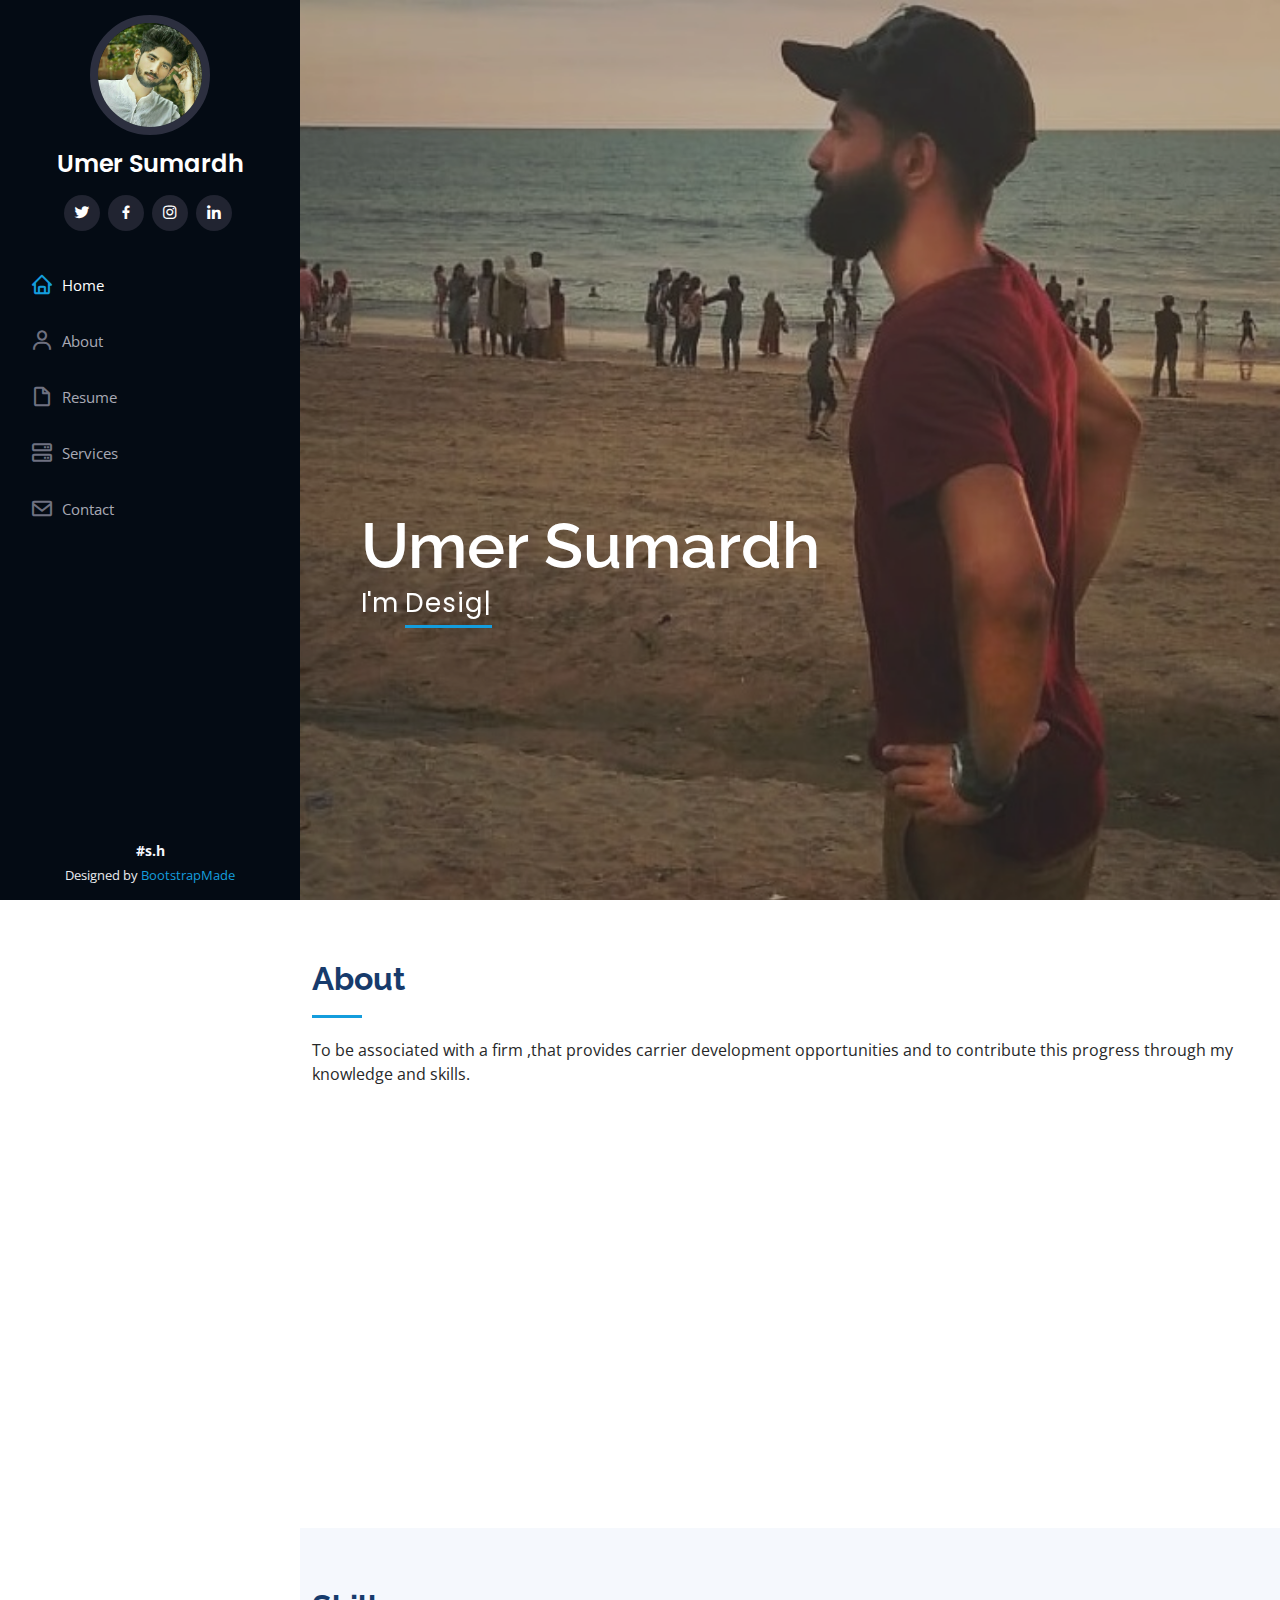
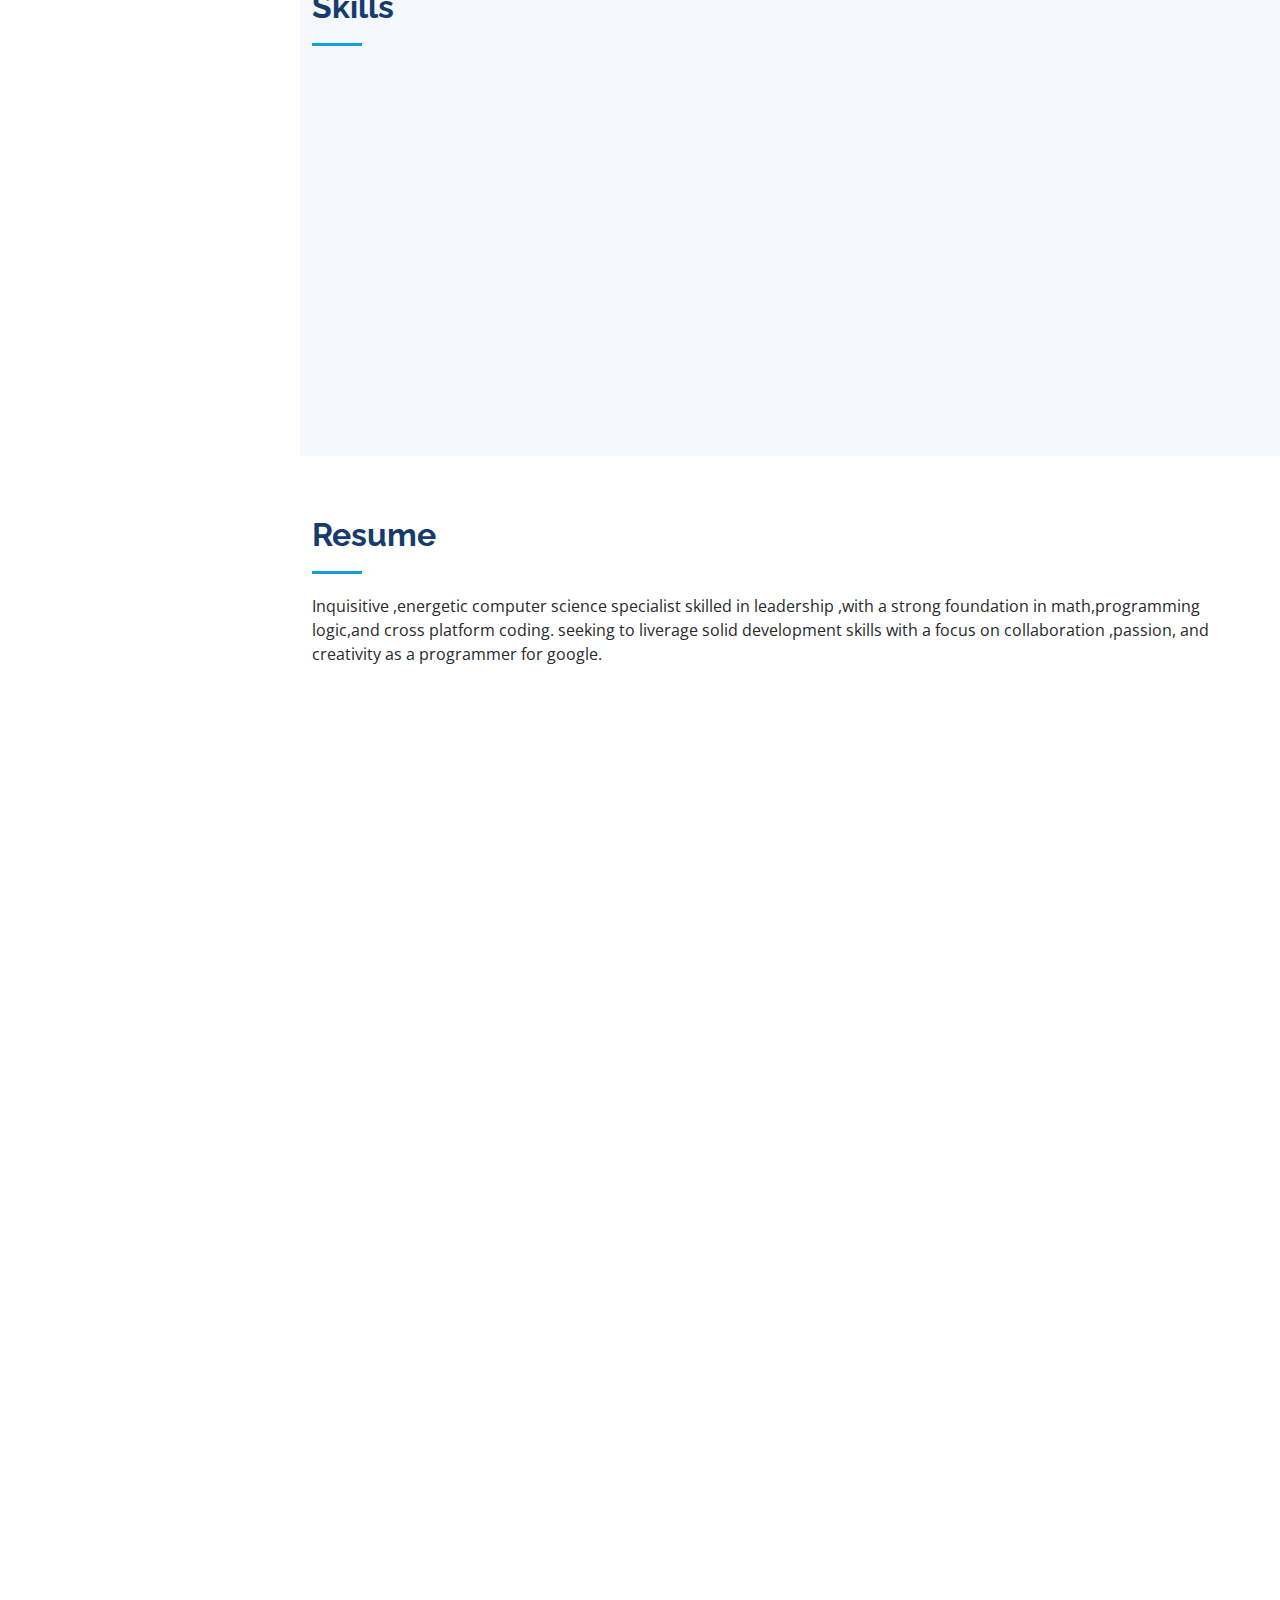
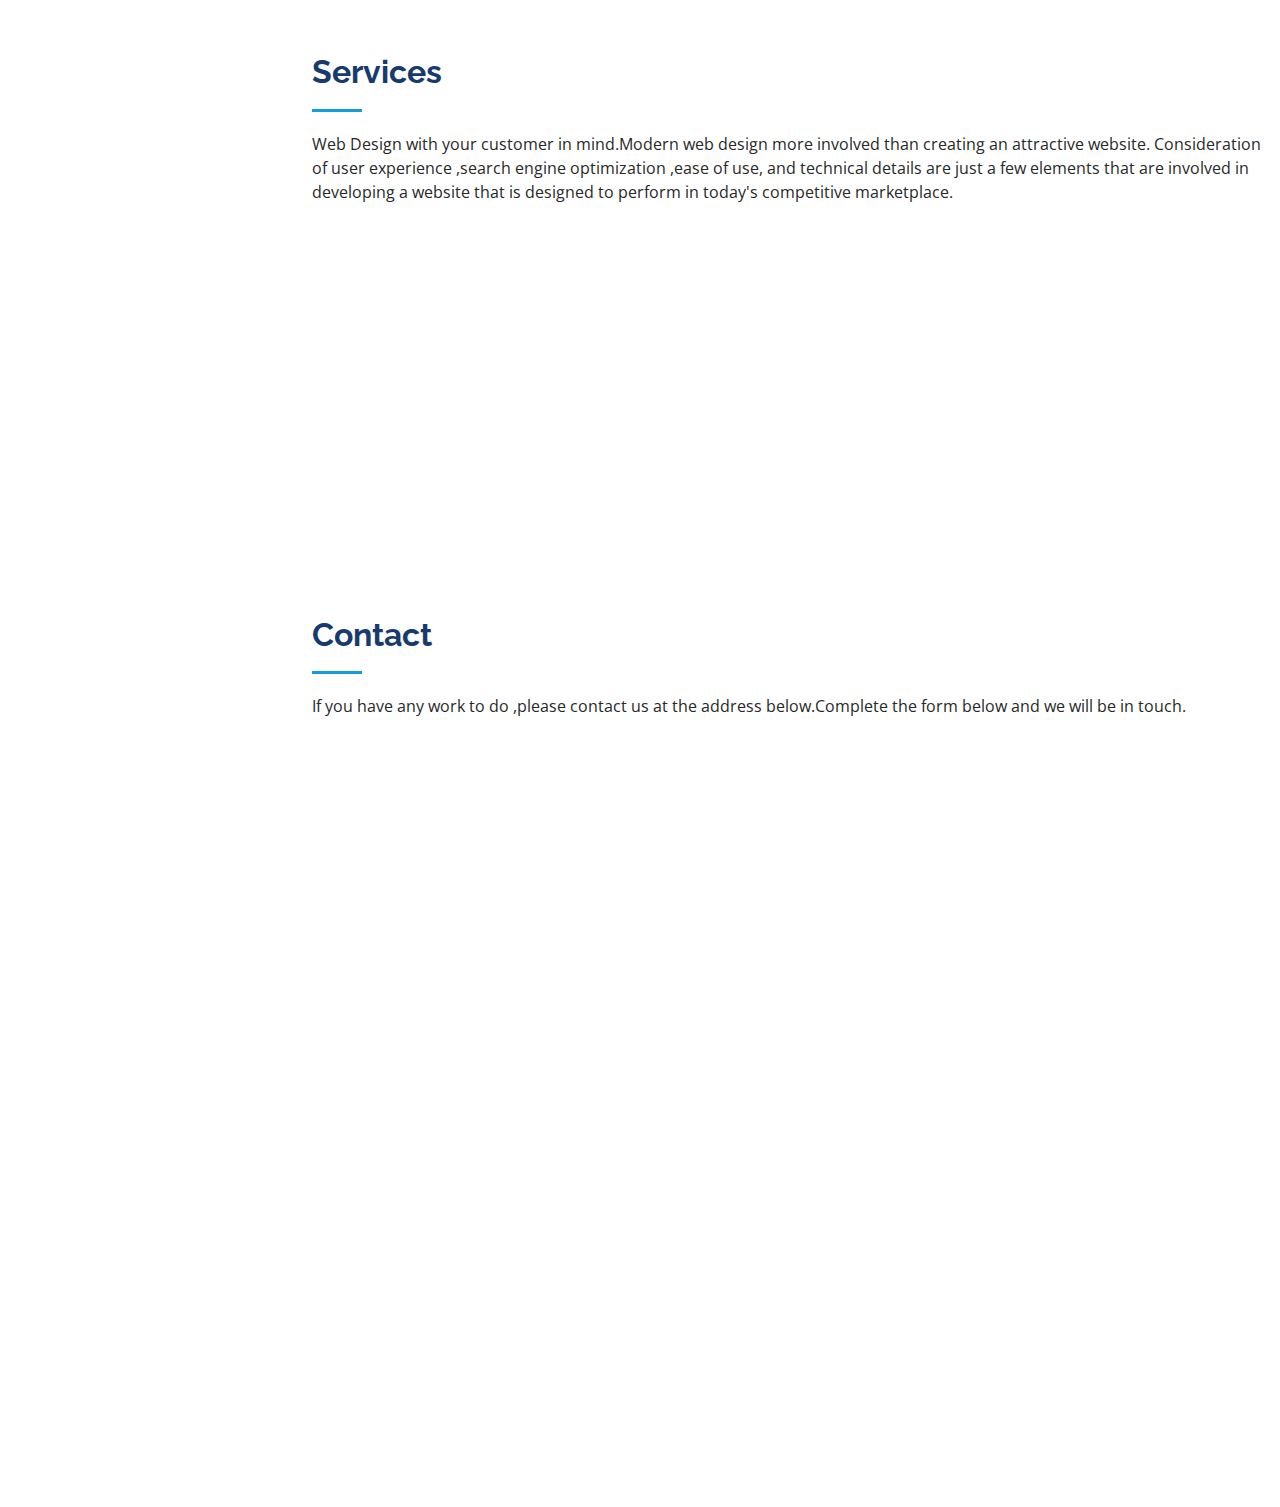
<file: index.html>
<!DOCTYPE html>
<html lang="en">

<head>
  <meta charset="utf-8">
  <meta content="width=device-width, initial-scale=1.0" name="viewport">

  <title>UmerSumardh-personalWebsite</title>
  <link rel="icon" href="assets/img/umer-img.jpeg" type="image/gif" sizes="16x16">
  <meta content="" name="description">
  <meta content="" name="keywords">

  <!-- Favicons -->
  

  <!-- Google Fonts -->
  <link href="https://fonts.googleapis.com/css?family=Open+Sans:300,300i,400,400i,600,600i,700,700i|Raleway:300,300i,400,400i,500,500i,600,600i,700,700i|Poppins:300,300i,400,400i,500,500i,600,600i,700,700i" rel="stylesheet">

  <!-- Vendor CSS Files -->
  <link href="assets/vendor/aos/aos.css" rel="stylesheet">
  <link href="assets/vendor/bootstrap/css/bootstrap.min.css" rel="stylesheet">
  <link href="assets/vendor/bootstrap-icons/bootstrap-icons.css" rel="stylesheet">
  <link href="assets/vendor/boxicons/css/boxicons.min.css" rel="stylesheet">
  <link href="assets/vendor/glightbox/css/glightbox.min.css" rel="stylesheet">
  <link href="assets/vendor/swiper/swiper-bundle.min.css" rel="stylesheet">

  <!-- Template Main CSS File -->
  <link href="assets/css/style.css" rel="stylesheet">

  <!-- =======================================================
  * Template Name: iPortfolio - v3.6.0
  * Template URL: https://bootstrapmade.com/iportfolio-bootstrap-portfolio-websites-template/
  * Author: BootstrapMade.com
  * License: https://bootstrapmade.com/license/
  ======================================================== -->
</head>

<body>

  <!-- ======= Mobile nav toggle button ======= -->
  <i class="bi bi-list mobile-nav-toggle d-xl-none"></i>

  <!-- ======= Header ======= -->
  <header id="header">
    <div class="d-flex flex-column">

      <div class="profile">
        <img src="assets/img/umer-img.jpeg" alt="" class="img-fluid rounded-circle">
        <h1 class="text-light"><a href="index.html">Umer Sumardh</a></h1>
        <div class="social-links mt-3 text-center">
          <a href="https://twitter.com/umer_sumardh?s=08" class="twitter"><i class="bx bxl-twitter"></i></a>
          <a href="https://www.facebook.com/sumardh77" class="facebook"><i class="bx bxl-facebook"></i></a>
          <a href="https://instagram.com/umer_sumardh?utm_medium=copy_link" class="instagram"><i class="bx bxl-instagram"></i></a>
          
          <a href="https://www.linkedin.com/in/umer-sumardh-418595135/detail/contact-info/?lipi=urn%3Ali%3Apage%3Ad_flagship3_profile_view_base%3BbUPekZIAQ4amtzzqLBhpOg%3D%3D" class="linkedin"><i class="bx bxl-linkedin"></i></a>
        </div>
      </div>

      <nav id="navbar" class="nav-menu navbar">
        <ul>
          <li><a href="#hero" class="nav-link scrollto active"><i class="bx bx-home"></i> <span>Home</span></a></li>
          <li><a href="#about" class="nav-link scrollto"><i class="bx bx-user"></i> <span>About</span></a></li>
          <li><a href="#resume" class="nav-link scrollto"><i class="bx bx-file-blank"></i> <span>Resume</span></a></li>
         
          <li><a href="#services" class="nav-link scrollto"><i class="bx bx-server"></i> <span>Services</span></a></li>
          <li><a href="#contact" class="nav-link scrollto"><i class="bx bx-envelope"></i> <span>Contact</span></a></li>
        </ul>
      </nav><!-- .nav-menu -->
    </div>
  </header><!-- End Header -->

  <!-- ======= Hero Section ======= -->
  <section id="hero" class="d-flex flex-column justify-content-center align-items-center">
    <div class="hero-container" data-aos="fade-in">
      <h1>Umer Sumardh</h1>
      <p>I'm <span class="typed" data-typed-items="Designer, Developer, SoftwareEngineer"></span></p>
    </div>
  </section><!-- End Hero -->

  <main id="main">

    <!-- ======= About Section ======= -->
    <section id="about" class="about">
      <div class="container">

        <div class="section-title">
          <h2>About</h2>
          <p>To be associated with a firm ,that provides carrier development opportunities and to contribute this progress through my knowledge and skills.</p>
        </div>

        <div class="row">
          <div class="col-lg-4" data-aos="fade-right">
            <img src="assets/img/umer-img.jpeg" class="img-fluid" alt="">
          </div>
          <div class="col-lg-8 pt-4 pt-lg-0 content" data-aos="fade-left">
            <h3>UI/UX Designer &amp; Web Developer.</h3>
            <p class="fst-italic">
              Creating user-centered design by understanding buisness requirements and user feedback.Creating user flows,wireframes, prototypes and mockups.

            </p>
            <div class="row">
              <div class="col-lg-6">
                <ul>
                  <li><i class="bi bi-chevron-right"></i> <strong>Birthday:</strong> <span>2 aug 1994</span></li>
                  <li><i class="bi bi-chevron-right"></i> <strong>Whatsapp:</strong> <span>+919605778777</span></li>
                  <li><i class="bi bi-chevron-right"></i> <strong>Phone:</strong> <span>+918848040598</span></li>
                  <li><i class="bi bi-chevron-right"></i> <strong>City:</strong> <span>Kalikavu,Kerala,INDIA</span></li>
                </ul>
              </div>
              <div class="col-lg-6">
                <ul>
                  <li><i class="bi bi-chevron-right"></i> <strong>Status:</strong> <span>single</span></li>
                  <li><i class="bi bi-chevron-right"></i> <strong>Degree:</strong> <span>B-tech</span></li>
                  <li><i class="bi bi-chevron-right"></i> <strong>PhEmailone:</strong> <span>sumardh77@gmail.com</span></li>
                  <li><i class="bi bi-chevron-right"></i> <strong>Freelance:</strong> <span>Available</span></li>
                </ul>
              </div>
            </div>
            <p>
              Translating requirements in to style guides,design systems,design patterns and attractive user interfaces.
              Solve product requirements using design toools and methodol.
            </p>
          </div>
        </div>

      </div>
    </section><!-- End About Section -->

   

    <!-- ======= Skills Section ======= -->
    <section id="skills" class="skills section-bg">
      <div class="container">

        <div class="section-title">
          <h2>Skills</h2>
          
        </div>

        <div class="row skills-content">

          <div class="col-lg-6" data-aos="fade-up">

            <div class="progress">
              <span class="skill">HTML <i class="val">90%</i></span>
              <div class="progress-bar-wrap">
                <div class="progress-bar" role="progressbar" aria-valuenow="90" aria-valuemin="0" aria-valuemax="100"></div>
              </div>
            </div>

            <div class="progress">
              <span class="skill">CSS <i class="val">85%</i></span>
              <div class="progress-bar-wrap">
                <div class="progress-bar" role="progressbar" aria-valuenow="85" aria-valuemin="0" aria-valuemax="100"></div>
              </div>
            </div>

            <div class="progress">
              <span class="skill">JavaScript <i class="val">75%</i></span>
              <div class="progress-bar-wrap">
                <div class="progress-bar" role="progressbar" aria-valuenow="75" aria-valuemin="0" aria-valuemax="100"></div>
              </div>
            </div>

            <div class="progress">
              <span class="skill">REDHAT <i class="val">60%</i></span>
              <div class="progress-bar-wrap">
                <div class="progress-bar" role="progressbar" aria-valuenow="60" aria-valuemin="0" aria-valuemax="100"></div>
              </div>
            </div>

          </div>

          <div class="col-lg-6" data-aos="fade-up" data-aos-delay="100">

            <div class="progress">
              <span class="skill">jquery <i class="val">70%</i></span>
              <div class="progress-bar-wrap">
                <div class="progress-bar" role="progressbar" aria-valuenow="70" aria-valuemin="0" aria-valuemax="100"></div>
              </div>
            </div>

            <div class="progress">
              <span class="skill">bootstrap<i class="val">90%</i></span>
              <div class="progress-bar-wrap">
                <div class="progress-bar" role="progressbar" aria-valuenow="90" aria-valuemin="0" aria-valuemax="100"></div>
              </div>
            </div>

            <div class="progress">
              <span class="skill">C & C++ <i class="val">55%</i></span>
              <div class="progress-bar-wrap">
                <div class="progress-bar" role="progressbar" aria-valuenow="55" aria-valuemin="0" aria-valuemax="100"></div>
              </div>
            </div>

            <div class="progress">
              <span class="skill">CCNA & CCNP <i class="val">70%</i></span>
              <div class="progress-bar-wrap">
                <div class="progress-bar" role="progressbar" aria-valuenow="70" aria-valuemin="0" aria-valuemax="100"></div>
              </div>
            </div>
            
            <div class="progress">
              <span class="skill">Java<i class="val">60%</i></span>
              <div class="progress-bar-wrap">
                <div class="progress-bar" role="progressbar" aria-valuenow="60" aria-valuemin="0" aria-valuemax="100"></div>
              </div>
            </div>
          
          
          </div>

        </div>

      </div>
    </section><!-- End Skills Section -->

    <!-- ======= Resume Section ======= -->
    <section id="resume" class="resume">
      <div class="container">

        <div class="section-title">
          <h2>Resume</h2>
          <p>Inquisitive ,energetic computer science specialist skilled in leadership ,with a strong foundation in math,programming logic,and cross platform coding.
            seeking to liverage solid development skills with a focus on collaboration ,passion, and creativity as a programmer for google.
          </p>
        </div>

        <div class="row">
          <div class="col-lg-6" data-aos="fade-up">
            <h3 class="resume-title">Sumary</h3>
            <div class="resume-item pb-0">
              <h4>Umer Sumardh</h4>
              <p><em>Innovative and deadline-driven Graphic Designer  and developing user-centered digital/print marketing material from initial concept to final, polished deliverable.</em></p>
              <ul>
                <li>Kalikavu , Malappuram </li>
                <li>+(91) 9605778777</li>
                <li>sumardh77@gmail.com</li>
              </ul>
            </div>

            <h3 class="resume-title">Education</h3>
            
            <div class="resume-item">
              <h4>Bachelor of Technology in CSE</h4>
              <h5>2014 - 2018</h5>
              <p><em>MEA Engineering College in vengoor,India</em></p>
              <p>It is the first NAAC accredited self-financing engineering college in Malappuram district, is committed to provide excellent and value-based education with a flair for ethics and professionalism.</p>
            </div>
            
            <div class="resume-item">
              <h4>UI/UX &amp; Web Developer </h4>
              <h5>2020 - 2021</h5>
              <p><em>Crossroads </em></p>
              <p>Crossroads is kerala's #1 tech Youtube channel for students looking to frame a good career in the tech industry.
                Their mission is to make a positive change in the lives of people by providing them with valuable information and actionable steps. </p>
            </div>
            
          </div>
          <div class="col-lg-6" data-aos="fade-up" data-aos-delay="100">
            <h3 class="resume-title">Professional Experience</h3>
            <div class="resume-item">
              <h4>PS Advertisement company</h4>
              <h5>2020 - Present</h5>
              <p><em>Wandoor, Kerala</em></p>
              <ul>
                <li>Lead in the design, development, and implementation of the graphic, layout, and production communication materials</li>
                <li>Delegate tasks to the 6 members of the design team and provide counsel on all aspects of the project. </li>
                <li>Supervise the assessment of all graphic materials in order to ensure quality and accuracy of the design</li>
                
              </ul>
            </div>
            
           <div class="col-lg-6" data-aos="fade-up" data-aos-delay="100">
            <h3 class="resume-title">Professional Training</h3>
            <div class="resume-item">
              <h4>BSoft Education Pvt.Ltd</h4>
              <h5>2018 - 2019</h5>
              <p><em>Elamakkara,kochi</em></p>
              <ul>
                <li>CCNA and CCNP Training</li>
                <li>REDHAT(Linux) </li>
               </ul>
            </div>
            
          </div>
        </div>

      </div>
    </section><!-- End Resume Section -->

    <!-- ======= Portfolio Section ======= -->
    

    <!-- ======= Services Section ======= -->
    <section id="services" class="services">
      <div class="container">

        <div class="section-title">
          <h2>Services</h2>
          <p>Web Design with your customer in mind.Modern web design more involved than creating an attractive website.
            Consideration of user experience ,search engine optimization ,ease of use, and technical details are just a few elements that are involved in developing a website 
            that is designed to perform in today's competitive marketplace. 
          </p>
        </div>

        <div class="row">
          <div class="col-lg-4 col-md-6 icon-box" data-aos="fade-up">
            <div class="icon"><i class="bi bi-briefcase"></i></div>
            <h4 class="title"><a href="">HTML5 Website Development</a></h4>
            <p class="description">From customizing an HTML5 website design to providing an updated look and feel to developing a full end-to-end HTML5 web development solution,Appnovation is focused on your success. </p>
          </div>
          <div class="col-lg-4 col-md-6 icon-box" data-aos="fade-up" data-aos-delay="100">
            <div class="icon"><i class="bi bi-briefcase"></i></div>
            <h4 class="title"><a href="">Contentful Web Development</a></h4>
            <p class="description">Contentful is the easiest, fastest way to manage content across every digital channel.Create digital experiences at scale.</p>
          </div>
          <div class="col-lg-4 col-md-6 icon-box" data-aos="fade-up" data-aos-delay="200">
            <div class="icon"><i class="bi bi-briefcase"></i></div>
            <h4 class="title"><a href="">Responsive Design</a></h4>
            <p class="description">Responsive web design is about creating web pages that look good on all devices!</p>
          </div>
          
        </div>

      </div>
    </section><!-- End Services Section -->

    <!-- ======= Testimonials Section ======= -->
    

            

          

    <!-- ======= Contact Section ======= -->
    <section id="contact" class="contact">
      <div class="container">

        <div class="section-title">
          <h2>Contact</h2>
          <p>If you have any work to do ,please contact us at the address below.Complete the form below and we will be in touch.</p>
        </div>

        <div class="row" data-aos="fade-in">

          <div class="col-lg-5 d-flex align-items-stretch">
            <div class="info">
              <div class="address">
                <i class="bi bi-geo-alt"></i>
                <h4>Location:</h4>
                <p>Thrikkalangodu Thiruvali Wandoor Kalikavu Rd, Wandoor, Kerala 679328</p>
              </div>

              <div class="email">
                <i class="bi bi-envelope"></i>
                <h4>Email:</h4>
                <p>sumardh77@gmail.com</p>
              </div>

              <div class="phone">
                <i class="bi bi-phone"></i>
                <h4>Call:</h4>
                <p>+91 8848040598</p>
              </div>

              <iframe src="https://www.google.com/maps/embed?pb=!1m14!1m8!1m3!1d15655.63672763744!2d76.2395594!3d11.1943551!3m2!1i1024!2i768!4f13.1!3m3!1m2!1s0x0%3A0x12b7d9de6749f446!2sPs%20Advertisement%20company!5e0!3m2!1sen!2sin!4v1636616906298!5m2!1sen!2sin" width="350" height="290" style="border:0;" allowfullscreen="" loading="lazy"></iframe>

              
            </div>

          </div>

          <div class="col-lg-7 mt-5 mt-lg-0 d-flex align-items-stretch">
            <form action="forms/contact.php" method="post" role="form" class="php-email-form">
              <div class="row">
                <div class="form-group col-md-6">
                  <label for="name">Your Name</label>
                  <input type="text" name="name" class="form-control" id="name" required>
                </div>
                <div class="form-group col-md-6">
                  <label for="name">Your Email</label>
                  <input type="email" class="form-control" name="email" id="email" required>
                </div>
              </div>
              <div class="form-group">
                <label for="name">Subject</label>
                <input type="text" class="form-control" name="subject" id="subject" required>
              </div>
              <div class="form-group">
                <label for="name">Message</label>
                <textarea class="form-control" name="message" rows="10" required></textarea>
              </div>
              <div class="my-3">
                <div class="loading">Loading</div>
                <div class="error-message"></div>
                <div class="sent-message">Your message has been sent. Thank you!</div>
              </div>
              <div class="text-center"><button type="submit">Send Message</button></div>
            </form>
          </div>

        </div>

      </div>
    </section><!-- End Contact Section -->

  </main><!-- End #main -->

  <!-- ======= Footer ======= -->
  <footer id="footer">
    <div class="container">
      <div class="copyright">
       <strong><span>#s.h</span></strong>
      </div>
      <div class="credits">
        <!-- All the links in the footer should remain intact. -->
        <!-- You can delete the links only if you purchased the pro version. -->
        <!-- Licensing information: https://bootstrapmade.com/license/ -->
        <!-- Purchase the pro version with working PHP/AJAX contact form: https://bootstrapmade.com/iportfolio-bootstrap-portfolio-websites-template/ -->
        Designed by <a href="https://bootstrapmade.com/">BootstrapMade</a>
      </div>
    </div>
  </footer><!-- End  Footer -->

  <a href="#" class="back-to-top d-flex align-items-center justify-content-center"><i class="bi bi-arrow-up-short"></i></a>

  <!-- Vendor JS Files -->
  <script src="assets/vendor/aos/aos.js"></script>
  <script src="assets/vendor/bootstrap/js/bootstrap.bundle.min.js"></script>
  <script src="assets/vendor/glightbox/js/glightbox.min.js"></script>
  <script src="assets/vendor/isotope-layout/isotope.pkgd.min.js"></script>
  <script src="assets/vendor/php-email-form/validate.js"></script>
  <script src="assets/vendor/purecounter/purecounter.js"></script>
  <script src="assets/vendor/swiper/swiper-bundle.min.js"></script>
  <script src="assets/vendor/typed.js/typed.min.js"></script>
  <script src="assets/vendor/waypoints/noframework.waypoints.js"></script>

  <!-- Template Main JS File -->
  <script src="assets/js/main.js"></script>

</body>

</html>
</file>
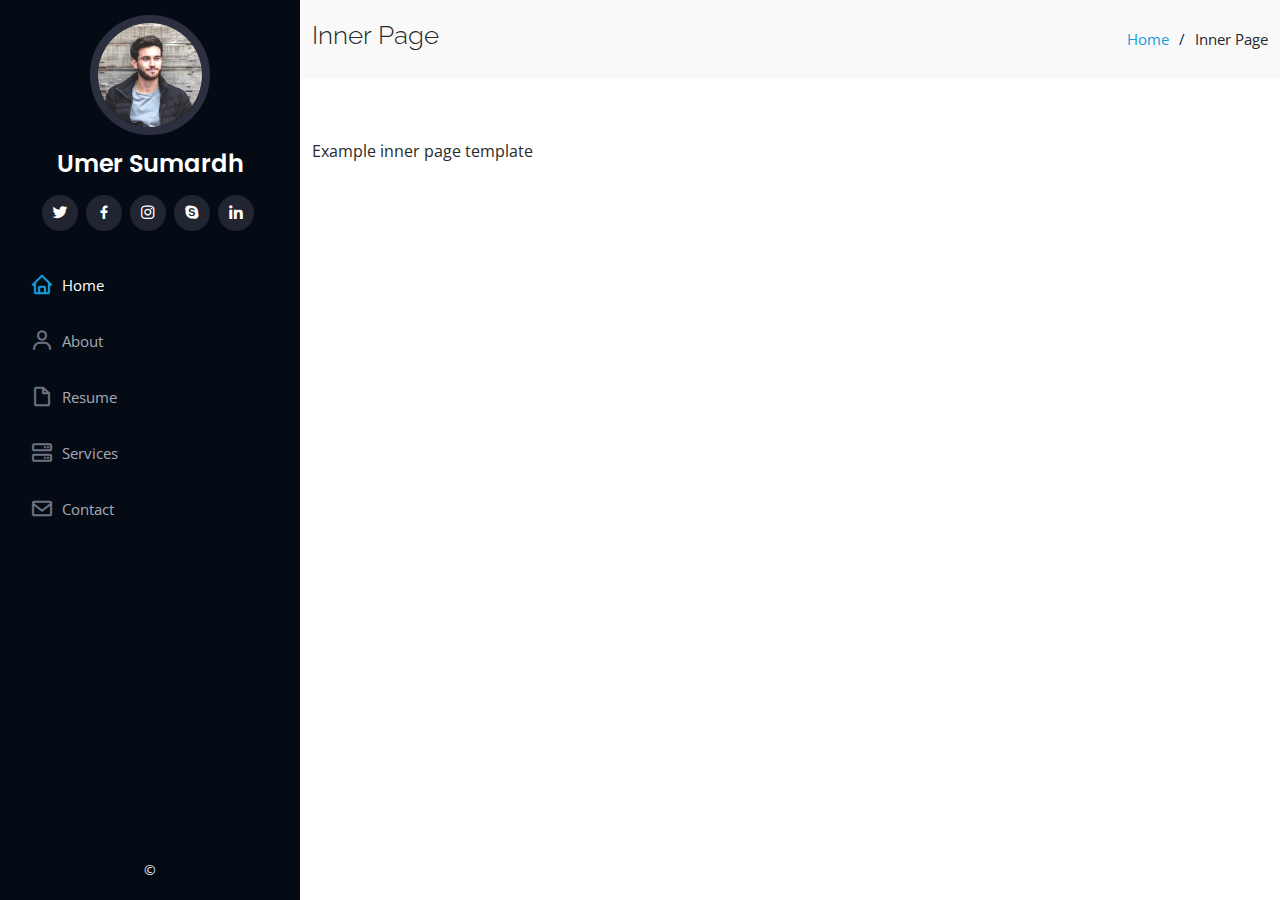
<file: inner-page.html>
<!DOCTYPE html>
<html lang="en">

<head>
  <meta charset="utf-8">
  <meta content="width=device-width, initial-scale=1.0" name="viewport">

  <title>Inner Page</title>
  <meta content="" name="description">
  <meta content="" name="keywords">

  <!-- Favicons -->
  <link href="assets/img/favicon.png" rel="icon">
  <link href="assets/img/apple-touch-icon.png" rel="apple-touch-icon">

  <!-- Google Fonts -->
  <link href="https://fonts.googleapis.com/css?family=Open+Sans:300,300i,400,400i,600,600i,700,700i|Raleway:300,300i,400,400i,500,500i,600,600i,700,700i|Poppins:300,300i,400,400i,500,500i,600,600i,700,700i" rel="stylesheet">

  <!-- Vendor CSS Files -->
  <link href="assets/vendor/aos/aos.css" rel="stylesheet">
  <link href="assets/vendor/bootstrap/css/bootstrap.min.css" rel="stylesheet">
  <link href="assets/vendor/bootstrap-icons/bootstrap-icons.css" rel="stylesheet">
  <link href="assets/vendor/boxicons/css/boxicons.min.css" rel="stylesheet">
  <link href="assets/vendor/glightbox/css/glightbox.min.css" rel="stylesheet">
  <link href="assets/vendor/swiper/swiper-bundle.min.css" rel="stylesheet">

  <!-- Template Main CSS File -->
  <link href="assets/css/style.css" rel="stylesheet">

  <!-- =======================================================
  * Template Name: iPortfolio - v3.6.0
  * Template URL: https://bootstrapmade.com/iportfolio-bootstrap-portfolio-websites-template/
  * Author: BootstrapMade.com
  * License: https://bootstrapmade.com/license/
  ======================================================== -->
</head>

<body>

  <!-- ======= Mobile nav toggle button ======= -->
  <i class="bi bi-list mobile-nav-toggle d-xl-none"></i>

  <!-- ======= Header ======= -->
  <header id="header">
    <div class="d-flex flex-column">

      <div class="profile">
        <img src="assets/img/profile-img.jpg" alt="" class="img-fluid rounded-circle">
        <h1 class="text-light"><a href="index.html">Umer Sumardh </a></h1>
        <div class="social-links mt-3 text-center">
          <a href="#" class="twitter"><i class="bx bxl-twitter"></i></a>
          <a href="#" class="facebook"><i class="bx bxl-facebook"></i></a>
          <a href="#" class="instagram"><i class="bx bxl-instagram"></i></a>
          <a href="#" class="google-plus"><i class="bx bxl-skype"></i></a>
          <a href="#" class="linkedin"><i class="bx bxl-linkedin"></i></a>
        </div>
      </div>

      <nav id="navbar" class="nav-menu navbar">
        <ul>
          <li><a href="#hero" class="nav-link scrollto active"><i class="bx bx-home"></i> <span>Home</span></a></li>
          <li><a href="#about" class="nav-link scrollto"><i class="bx bx-user"></i> <span>About</span></a></li>
          <li><a href="#resume" class="nav-link scrollto"><i class="bx bx-file-blank"></i> <span>Resume</span></a></li>
          
          <li><a href="#services" class="nav-link scrollto"><i class="bx bx-server"></i> <span>Services</span></a></li>
          <li><a href="#contact" class="nav-link scrollto"><i class="bx bx-envelope"></i> <span>Contact</span></a></li>
        </ul>
      </nav><!-- .nav-menu -->
    </div>
  </header><!-- End Header -->

  <main id="main">

    <!-- ======= Breadcrumbs ======= -->
    <section class="breadcrumbs">
      <div class="container">

        <div class="d-flex justify-content-between align-items-center">
          <h2>Inner Page</h2>
          <ol>
            <li><a href="index.html">Home</a></li>
            <li>Inner Page</li>
          </ol>
        </div>

      </div>
    </section><!-- End Breadcrumbs -->

    <section class="inner-page">
      <div class="container">
        <p>
          Example inner page template
        </p>
      </div>
    </section>

  </main><!-- End #main -->

  <!-- ======= Footer ======= -->
  <footer id="footer">
    <div class="container">
      <div class="copyright">
        &copy; <strong><span></span></strong>
      </div>
      <div class="credits">
        <!-- All the links in the footer should remain intact. -->
        <!-- You can delete the links only if you purchased the pro version. -->
        <!-- Licensing information: https://bootstrapmade.com/license/ -->
        <!-- Purchase the pro version with working PHP/AJAX contact form: https://bootstrapmade.com/iportfolio-bootstrap-portfolio-websites-template/ -->
         <a href="https://bootstrapmade.com/"></a>
      </div>
    </div>
  </footer><!-- End  Footer -->

  <a href="#" class="back-to-top d-flex align-items-center justify-content-center"><i class="bi bi-arrow-up-short"></i></a>

  <!-- Vendor JS Files -->
  <script src="assets/vendor/aos/aos.js"></script>
  <script src="assets/vendor/bootstrap/js/bootstrap.bundle.min.js"></script>
  <script src="assets/vendor/glightbox/js/glightbox.min.js"></script>
  <script src="assets/vendor/isotope-layout/isotope.pkgd.min.js"></script>
  <script src="assets/vendor/php-email-form/validate.js"></script>
  <script src="assets/vendor/purecounter/purecounter.js"></script>
  <script src="assets/vendor/swiper/swiper-bundle.min.js"></script>
  <script src="assets/vendor/typed.js/typed.min.js"></script>
  <script src="assets/vendor/waypoints/noframework.waypoints.js"></script>

  <!-- Template Main JS File -->
  <script src="assets/js/main.js"></script>

</body>

</html>
</file>
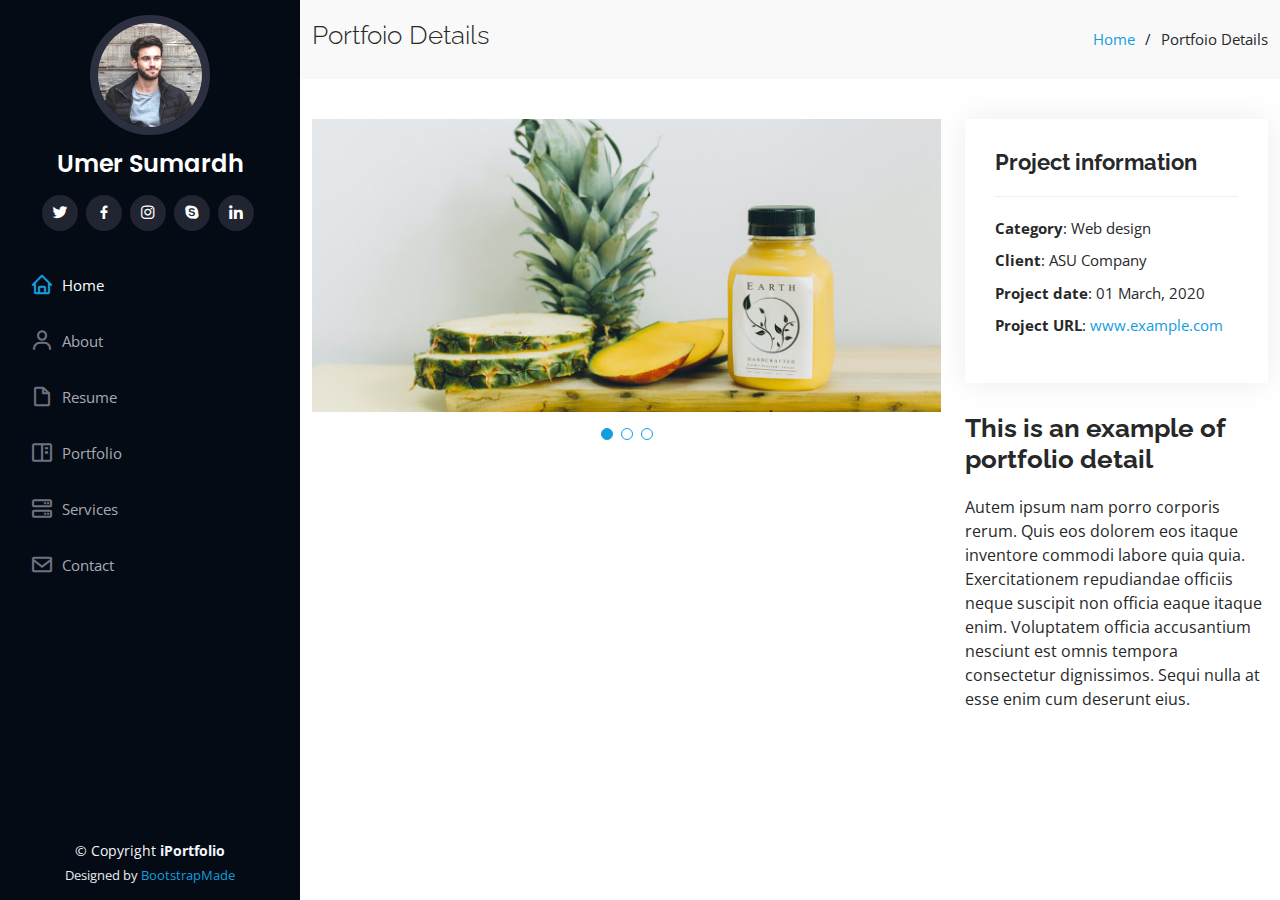
<file: portfolio-details.html>
<!DOCTYPE html>
<html lang="en">

<head>
  <meta charset="utf-8">
  <meta content="width=device-width, initial-scale=1.0" name="viewport">

  <title>Portfolio Details - iPortfolio Bootstrap Template</title>
  <meta content="" name="description">
  <meta content="" name="keywords">

  <!-- Favicons -->
  <link href="assets/img/favicon.png" rel="icon">
  <link href="assets/img/apple-touch-icon.png" rel="apple-touch-icon">

  <!-- Google Fonts -->
  <link href="https://fonts.googleapis.com/css?family=Open+Sans:300,300i,400,400i,600,600i,700,700i|Raleway:300,300i,400,400i,500,500i,600,600i,700,700i|Poppins:300,300i,400,400i,500,500i,600,600i,700,700i" rel="stylesheet">

  <!-- Vendor CSS Files -->
  <link href="assets/vendor/aos/aos.css" rel="stylesheet">
  <link href="assets/vendor/bootstrap/css/bootstrap.min.css" rel="stylesheet">
  <link href="assets/vendor/bootstrap-icons/bootstrap-icons.css" rel="stylesheet">
  <link href="assets/vendor/boxicons/css/boxicons.min.css" rel="stylesheet">
  <link href="assets/vendor/glightbox/css/glightbox.min.css" rel="stylesheet">
  <link href="assets/vendor/swiper/swiper-bundle.min.css" rel="stylesheet">

  <!-- Template Main CSS File -->
  <link href="assets/css/style.css" rel="stylesheet">

  <!-- =======================================================
  * Template Name: iPortfolio - v3.6.0
  * Template URL: https://bootstrapmade.com/iportfolio-bootstrap-portfolio-websites-template/
  * Author: BootstrapMade.com
  * License: https://bootstrapmade.com/license/
  ======================================================== -->
</head>

<body>

  <!-- ======= Mobile nav toggle button ======= -->
  <i class="bi bi-list mobile-nav-toggle d-xl-none"></i>

  <!-- ======= Header ======= -->
  <header id="header">
    <div class="d-flex flex-column">

      <div class="profile">
        <img src="assets/img/profile-img.jpg" alt="" class="img-fluid rounded-circle">
        <h1 class="text-light"><a href="index.html">Umer Sumardh</a></h1>
        <div class="social-links mt-3 text-center">
          <a href="#" class="twitter"><i class="bx bxl-twitter"></i></a>
          <a href="#" class="facebook"><i class="bx bxl-facebook"></i></a>
          <a href="#" class="instagram"><i class="bx bxl-instagram"></i></a>
          <a href="#" class="google-plus"><i class="bx bxl-skype"></i></a>
          <a href="#" class="linkedin"><i class="bx bxl-linkedin"></i></a>
        </div>
      </div>

      <nav id="navbar" class="nav-menu navbar">
        <ul>
          <li><a href="#hero" class="nav-link scrollto active"><i class="bx bx-home"></i> <span>Home</span></a></li>
          <li><a href="#about" class="nav-link scrollto"><i class="bx bx-user"></i> <span>About</span></a></li>
          <li><a href="#resume" class="nav-link scrollto"><i class="bx bx-file-blank"></i> <span>Resume</span></a></li>
          <li><a href="#portfolio" class="nav-link scrollto"><i class="bx bx-book-content"></i> <span>Portfolio</span></a></li>
          <li><a href="#services" class="nav-link scrollto"><i class="bx bx-server"></i> <span>Services</span></a></li>
          <li><a href="#contact" class="nav-link scrollto"><i class="bx bx-envelope"></i> <span>Contact</span></a></li>
        </ul>
      </nav><!-- .nav-menu -->
    </div>
  </header><!-- End Header -->

  <main id="main">

    <!-- ======= Breadcrumbs ======= -->
    <section id="breadcrumbs" class="breadcrumbs">
      <div class="container">

        <div class="d-flex justify-content-between align-items-center">
          <h2>Portfoio Details</h2>
          <ol>
            <li><a href="index.html">Home</a></li>
            <li>Portfoio Details</li>
          </ol>
        </div>

      </div>
    </section><!-- End Breadcrumbs -->

    <!-- ======= Portfolio Details Section ======= -->
    <section id="portfolio-details" class="portfolio-details">
      <div class="container">

        <div class="row gy-4">

          <div class="col-lg-8">
            <div class="portfolio-details-slider swiper">
              <div class="swiper-wrapper align-items-center">

                <div class="swiper-slide">
                  <img src="assets/img/portfolio/portfolio-details-1.jpg" alt="">
                </div>

                <div class="swiper-slide">
                  <img src="assets/img/portfolio/portfolio-details-2.jpg" alt="">
                </div>

                <div class="swiper-slide">
                  <img src="assets/img/portfolio/portfolio-details-3.jpg" alt="">
                </div>

              </div>
              <div class="swiper-pagination"></div>
            </div>
          </div>

          <div class="col-lg-4">
            <div class="portfolio-info">
              <h3>Project information</h3>
              <ul>
                <li><strong>Category</strong>: Web design</li>
                <li><strong>Client</strong>: ASU Company</li>
                <li><strong>Project date</strong>: 01 March, 2020</li>
                <li><strong>Project URL</strong>: <a href="#">www.example.com</a></li>
              </ul>
            </div>
            <div class="portfolio-description">
              <h2>This is an example of portfolio detail</h2>
              <p>
                Autem ipsum nam porro corporis rerum. Quis eos dolorem eos itaque inventore commodi labore quia quia. Exercitationem repudiandae officiis neque suscipit non officia eaque itaque enim. Voluptatem officia accusantium nesciunt est omnis tempora consectetur dignissimos. Sequi nulla at esse enim cum deserunt eius.
              </p>
            </div>
          </div>

        </div>

      </div>
    </section><!-- End Portfolio Details Section -->

  </main><!-- End #main -->

  <!-- ======= Footer ======= -->
  <footer id="footer">
    <div class="container">
      <div class="copyright">
        &copy; Copyright <strong><span>iPortfolio</span></strong>
      </div>
      <div class="credits">
        <!-- All the links in the footer should remain intact. -->
        <!-- You can delete the links only if you purchased the pro version. -->
        <!-- Licensing information: https://bootstrapmade.com/license/ -->
        <!-- Purchase the pro version with working PHP/AJAX contact form: https://bootstrapmade.com/iportfolio-bootstrap-portfolio-websites-template/ -->
        Designed by <a href="https://bootstrapmade.com/">BootstrapMade</a>
      </div>
    </div>
  </footer><!-- End  Footer -->

  <a href="#" class="back-to-top d-flex align-items-center justify-content-center"><i class="bi bi-arrow-up-short"></i></a>

  <!-- Vendor JS Files -->
  <script src="assets/vendor/aos/aos.js"></script>
  <script src="assets/vendor/bootstrap/js/bootstrap.bundle.min.js"></script>
  <script src="assets/vendor/glightbox/js/glightbox.min.js"></script>
  <script src="assets/vendor/isotope-layout/isotope.pkgd.min.js"></script>
  <script src="assets/vendor/php-email-form/validate.js"></script>
  <script src="assets/vendor/purecounter/purecounter.js"></script>
  <script src="assets/vendor/swiper/swiper-bundle.min.js"></script>
  <script src="assets/vendor/typed.js/typed.min.js"></script>
  <script src="assets/vendor/waypoints/noframework.waypoints.js"></script>

  <!-- Template Main JS File -->
  <script src="assets/js/main.js"></script>

</body>

</html>
</file>
<file: assets/css/style.css>
/**
* Template Name: iPortfolio - v3.6.0
* Template URL: https://bootstrapmade.com/iportfolio-bootstrap-portfolio-websites-template/
* Author: BootstrapMade.com
* License: https://bootstrapmade.com/license/
*/

/*--------------------------------------------------------------
# General
--------------------------------------------------------------*/
body {
  font-family: "Open Sans", sans-serif;
  color: #272829;
}

a {
  color: #149ddd;
  text-decoration: none;
}

a:hover {
  color: #37b3ed;
  text-decoration: none;
}

h1, h2, h3, h4, h5, h6 {
  font-family: "Raleway", sans-serif;
}

/*--------------------------------------------------------------
# Back to top button
--------------------------------------------------------------*/
.back-to-top {
  position: fixed;
  visibility: hidden;
  opacity: 0;
  right: 15px;
  bottom: 15px;
  z-index: 996;
  background: #149ddd;
  width: 40px;
  height: 40px;
  border-radius: 50px;
  transition: all 0.4s;
}
.back-to-top i {
  font-size: 28px;
  color: #fff;
  line-height: 0;
}
.back-to-top:hover {
  background: #2eafec;
  color: #fff;
}
.back-to-top.active {
  visibility: visible;
  opacity: 1;
}

/*--------------------------------------------------------------
# Header
--------------------------------------------------------------*/
#header {
  position: fixed;
  top: 0;
  left: 0;
  bottom: 0;
  width: 300px;
  transition: all ease-in-out 0.5s;
  z-index: 9997;
  transition: all 0.5s;
  padding: 0 15px;
  background: #040b14;
  overflow-y: auto;
}
#header .profile img {
  margin: 15px auto;
  display: block;
  width: 120px;
  border: 8px solid #2c2f3f;
}
#header .profile h1 {
  font-size: 24px;
  margin: 0;
  padding: 0;
  font-weight: 600;
  -moz-text-align-last: center;
  text-align-last: center;
  font-family: "Poppins", sans-serif;
}
#header .profile h1 a, #header .profile h1 a:hover {
  color: #fff;
  text-decoration: none;
}
#header .profile .social-links a {
  font-size: 18px;
  display: inline-block;
  background: #212431;
  color: #fff;
  line-height: 1;
  padding: 8px 0;
  margin-right: 4px;
  border-radius: 50%;
  text-align: center;
  width: 36px;
  height: 36px;
  transition: 0.3s;
}
#header .profile .social-links a:hover {
  background: #149ddd;
  color: #fff;
  text-decoration: none;
}

#main {
  margin-left: 300px;
}

@media (max-width: 1199px) {
  #header {
    left: -300px;
  }

  #main {
    margin-left: 0;
  }
}
/*--------------------------------------------------------------
# Navigation Menu
--------------------------------------------------------------*/
/* Desktop Navigation */
.nav-menu {
  padding: 30px 0 0 0;
}
.nav-menu * {
  margin: 0;
  padding: 0;
  list-style: none;
}
.nav-menu > ul > li {
  position: relative;
  white-space: nowrap;
}
.nav-menu a, .nav-menu a:focus {
  display: flex;
  align-items: center;
  color: #a8a9b4;
  padding: 12px 15px;
  margin-bottom: 8px;
  transition: 0.3s;
  font-size: 15px;
}
.nav-menu a i, .nav-menu a:focus i {
  font-size: 24px;
  padding-right: 8px;
  color: #6f7180;
}
.nav-menu a:hover, .nav-menu .active, .nav-menu .active:focus, .nav-menu li:hover > a {
  text-decoration: none;
  color: #fff;
}
.nav-menu a:hover i, .nav-menu .active i, .nav-menu .active:focus i, .nav-menu li:hover > a i {
  color: #149ddd;
}

/* Mobile Navigation */
.mobile-nav-toggle {
  position: fixed;
  right: 15px;
  top: 15px;
  z-index: 9998;
  border: 0;
  font-size: 24px;
  transition: all 0.4s;
  outline: none !important;
  background-color: #149ddd;
  color: #fff;
  width: 40px;
  height: 40px;
  display: inline-flex;
  align-items: center;
  justify-content: center;
  line-height: 0;
  border-radius: 50px;
  cursor: pointer;
}

.mobile-nav-active {
  overflow: hidden;
}
.mobile-nav-active #header {
  left: 0;
}

/*--------------------------------------------------------------
# Hero Section
--------------------------------------------------------------*/
#hero {
  width: 100%;
  height: 100vh;
  background: url("../img/hero6-bg.jpeg") top center;
  background-size: cover;
  
  
}
#hero:before {
  content: "";
  background: rgba(51, 61, 77, 0.3);
  position: absolute;
  bottom: 0;
  top: 0;
  left: 0;
  right: 0; 
  z-index: 1;
 
}
#hero .hero-container {
  position: relative;
  z-index: 2;
  min-width: 300px;
}
#hero h1 {
  margin: 0 0 10px 0;
  font-size: 64px;
  font-weight: 600;
  line-height: 56px;
  color: #fff;
  margin-top: 250px;
  margin-right: 100px;
}
#hero p {
  color: #fff;
  margin-bottom: 10px;
  font-size: 26px;
  font-family: "Poppins", sans-serif;
  
}
#hero p span {
  color: #fff;
  padding-bottom: 4px;
  letter-spacing: 1px;
  border-bottom: 3px solid #149ddd;
  
}
@media (min-width: 1024px) {
  #hero {
    background-attachment: fixed;
  }
}
@media (max-width: 768px) {
  #hero h1 {
    font-size: 28px;
    line-height: 36px;
  }
  #hero h2 {
    font-size: 18px;
    line-height: 24px;
    margin-bottom: 30px;
  }
}

/*--------------------------------------------------------------
# Sections General
--------------------------------------------------------------*/
section {
  padding: 60px 0;
  overflow: hidden;
}

.section-bg {
  background: #f5f8fd;
}

.section-title {
  padding-bottom: 30px;
}
.section-title h2 {
  font-size: 32px;
  font-weight: bold;
  margin-bottom: 20px;
  padding-bottom: 20px;
  position: relative;
  color: #173b6c;
}
.section-title h2::after {
  content: "";
  position: absolute;
  display: block;
  width: 50px;
  height: 3px;
  background: #149ddd;
  bottom: 0;
  left: 0;
}
.section-title p {
  margin-bottom: 0;
}

/*--------------------------------------------------------------
# About
--------------------------------------------------------------*/
.about .content h3 {
  font-weight: 700;
  font-size: 26px;
  color: #173b6c;
}
.about .content ul {
  list-style: none;
  padding: 0;
}
.about .content ul li {
  margin-bottom: 20px;
  display: flex;
  align-items: center;
}
.about .content ul strong {
  margin-right: 10px;
}
.about .content ul i {
  font-size: 16px;
  margin-right: 5px;
  color: #149ddd;
  line-height: 0;
}
.about .content p:last-child {
  margin-bottom: 0;
}

/*--------------------------------------------------------------
# Facts
--------------------------------------------------------------*/
.facts {
  padding-bottom: 30px;
}
.facts .count-box {
  padding: 30px;
  width: 100%;
}
.facts .count-box i {
  display: block;
  font-size: 44px;
  color: #149ddd;
  float: left;
  line-height: 0;
}
.facts .count-box span {
  font-size: 48px;
  line-height: 40px;
  display: block;
  font-weight: 700;
  color: #050d18;
  margin-left: 60px;
}
.facts .count-box p {
  padding: 15px 0 0 0;
  margin: 0 0 0 60px;
  font-family: "Raleway", sans-serif;
  font-size: 14px;
  color: #122f57;
}
.facts .count-box a {
  font-weight: 600;
  display: block;
  margin-top: 20px;
  color: #122f57;
  font-size: 15px;
  font-family: "Poppins", sans-serif;
  transition: ease-in-out 0.3s;
}
.facts .count-box a:hover {
  color: #1f5297;
}

/*--------------------------------------------------------------
# Akills
--------------------------------------------------------------*/
.skills .progress {
  height: 60px;
  display: block;
  background: none;
  border-radius: 0;
}
.skills .progress .skill {
  padding: 0;
  margin: 0 0 6px 0;
  text-transform: uppercase;
  display: block;
  font-weight: 600;
  font-family: "Poppins", sans-serif;
  color: #050d18;
}
.skills .progress .skill .val {
  float: right;
  font-style: normal;
}
.skills .progress-bar-wrap {
  background: #dce8f8;
  height: 10px;
}
.skills .progress-bar {
  width: 1px;
  height: 10px;
  transition: 0.9s;
  background-color: #149ddd;
}

/*--------------------------------------------------------------
# Resume
--------------------------------------------------------------*/
.resume .resume-title {
  font-size: 26px;
  font-weight: 700;
  margin-top: 20px;
  margin-bottom: 20px;
  color: #050d18;
}
.resume .resume-item {
  padding: 0 0 20px 20px;
  margin-top: -2px;
  border-left: 2px solid #1f5297;
  position: relative;
}
.resume .resume-item h4 {
  line-height: 18px;
  font-size: 18px;
  font-weight: 600;
  text-transform: uppercase;
  font-family: "Poppins", sans-serif;
  color: #050d18;
  margin-bottom: 10px;
}
.resume .resume-item h5 {
  font-size: 16px;
  background: #e4edf9;
  padding: 5px 15px;
  display: inline-block;
  font-weight: 600;
  margin-bottom: 10px;
}
.resume .resume-item ul {
  padding-left: 20px;
}
.resume .resume-item ul li {
  padding-bottom: 10px;
}
.resume .resume-item:last-child {
  padding-bottom: 0;
}
.resume .resume-item::before {
  content: "";
  position: absolute;
  width: 16px;
  height: 16px;
  border-radius: 50px;
  left: -9px;
  top: 0;
  background: #fff;
  border: 2px solid #1f5297;
}

/*--------------------------------------------------------------
# Portfolio
--------------------------------------------------------------*/
.portfolio .portfolio-item {
  margin-bottom: 30px;
}
.portfolio #portfolio-flters {
  padding: 0;
  margin: 0 auto 35px auto;
  list-style: none;
  text-align: center;
  background: #fff;
  border-radius: 50px;
  padding: 2px 15px;
}
.portfolio #portfolio-flters li {
  cursor: pointer;
  display: inline-block;
  padding: 10px 15px 8px 15px;
  font-size: 14px;
  font-weight: 600;
  line-height: 1;
  text-transform: uppercase;
  color: #272829;
  margin-bottom: 5px;
  transition: all 0.3s ease-in-out;
}
.portfolio #portfolio-flters li:hover, .portfolio #portfolio-flters li.filter-active {
  color: #149ddd;
}
.portfolio #portfolio-flters li:last-child {
  margin-right: 0;
}
.portfolio .portfolio-wrap {
  transition: 0.3s;
  position: relative;
  overflow: hidden;
  z-index: 1;
}
.portfolio .portfolio-wrap::before {
  content: "";
  background: rgba(255, 255, 255, 0.5);
  position: absolute;
  left: 0;
  right: 0;
  top: 0;
  bottom: 0;
  transition: all ease-in-out 0.3s;
  z-index: 2;
  opacity: 0;
}
.portfolio .portfolio-wrap .portfolio-links {
  opacity: 1;
  left: 0;
  right: 0;
  bottom: -60px;
  z-index: 3;
  position: absolute;
  transition: all ease-in-out 0.3s;
  display: flex;
  justify-content: center;
}
.portfolio .portfolio-wrap .portfolio-links a {
  color: #fff;
  font-size: 28px;
  text-align: center;
  background: rgba(20, 157, 221, 0.75);
  transition: 0.3s;
  width: 50%;
}
.portfolio .portfolio-wrap .portfolio-links a:hover {
  background: rgba(20, 157, 221, 0.95);
}
.portfolio .portfolio-wrap .portfolio-links a + a {
  border-left: 1px solid #37b3ed;
}
.portfolio .portfolio-wrap:hover::before {
  top: 0;
  left: 0;
  right: 0;
  bottom: 0;
  opacity: 1;
}
.portfolio .portfolio-wrap:hover .portfolio-links {
  opacity: 1;
  bottom: 0;
}

/*--------------------------------------------------------------
# Portfolio Details
--------------------------------------------------------------*/
.portfolio-details {
  padding-top: 40px;
}
.portfolio-details .portfolio-details-slider img {
  width: 100%;
}
.portfolio-details .portfolio-details-slider .swiper-pagination {
  margin-top: 20px;
  position: relative;
}
.portfolio-details .portfolio-details-slider .swiper-pagination .swiper-pagination-bullet {
  width: 12px;
  height: 12px;
  background-color: #fff;
  opacity: 1;
  border: 1px solid #149ddd;
}
.portfolio-details .portfolio-details-slider .swiper-pagination .swiper-pagination-bullet-active {
  background-color: #149ddd;
}
.portfolio-details .portfolio-info {
  padding: 30px;
  box-shadow: 0px 0 30px rgba(5, 13, 24, 0.08);
}
.portfolio-details .portfolio-info h3 {
  font-size: 22px;
  font-weight: 700;
  margin-bottom: 20px;
  padding-bottom: 20px;
  border-bottom: 1px solid #eee;
}
.portfolio-details .portfolio-info ul {
  list-style: none;
  padding: 0;
  font-size: 15px;
}
.portfolio-details .portfolio-info ul li + li {
  margin-top: 10px;
}
.portfolio-details .portfolio-description {
  padding-top: 30px;
}
.portfolio-details .portfolio-description h2 {
  font-size: 26px;
  font-weight: 700;
  margin-bottom: 20px;
}
.portfolio-details .portfolio-description p {
  padding: 0;
}

/*--------------------------------------------------------------
# Services
--------------------------------------------------------------*/
.services .icon-box {
  margin-bottom: 20px;
}
.services .icon {
  float: left;
  display: flex;
  align-items: center;
  justify-content: center;
  width: 54px;
  height: 54px;
  background: #149ddd;
  border-radius: 50%;
  transition: 0.5s;
  border: 1px solid #149ddd;
}
.services .icon i {
  color: #fff;
  font-size: 24px;
  line-height: 0;
}
.services .icon-box:hover .icon {
  background: #fff;
}
.services .icon-box:hover .icon i {
  color: #149ddd;
}
.services .title {
  margin-left: 80px;
  font-weight: 700;
  margin-bottom: 15px;
  font-size: 18px;
}
.services .title a {
  color: #343a40;
}
.services .title a:hover {
  color: #149ddd;
}
.services .description {
  margin-left: 80px;
  line-height: 24px;
  font-size: 14px;
}

/*--------------------------------------------------------------
# Testimonials
--------------------------------------------------------------*/
.testimonials .testimonials-carousel, .testimonials .testimonials-slider {
  overflow: hidden;
}
.testimonials .testimonial-item {
  box-sizing: content-box;
  text-align: center;
  min-height: 320px;
}
.testimonials .testimonial-item .testimonial-img {
  width: 90px;
  border-radius: 50%;
  margin: 0 auto;
}
.testimonials .testimonial-item h3 {
  font-size: 18px;
  font-weight: bold;
  margin: 10px 0 5px 0;
  color: #111;
}
.testimonials .testimonial-item h4 {
  font-size: 14px;
  color: #999;
  margin: 0;
}
.testimonials .testimonial-item .quote-icon-left, .testimonials .testimonial-item .quote-icon-right {
  color: #c3e8fa;
  font-size: 26px;
}
.testimonials .testimonial-item .quote-icon-left {
  display: inline-block;
  left: -5px;
  position: relative;
}
.testimonials .testimonial-item .quote-icon-right {
  display: inline-block;
  right: -5px;
  position: relative;
  top: 10px;
}
.testimonials .testimonial-item p {
  font-style: italic;
  margin: 0 15px 15px 15px;
  padding: 20px;
  background: #fff;
  position: relative;
  margin-bottom: 35px;
  border-radius: 6px;
  box-shadow: 0px 2px 15px rgba(0, 0, 0, 0.1);
}
.testimonials .testimonial-item p::after {
  content: "";
  width: 0;
  height: 0;
  border-top: 20px solid #fff;
  border-right: 20px solid transparent;
  border-left: 20px solid transparent;
  position: absolute;
  bottom: -20px;
  left: calc(50% - 20px);
}
.testimonials .swiper-pagination {
  margin-top: 20px;
  position: relative;
}
.testimonials .swiper-pagination .swiper-pagination-bullet {
  width: 12px;
  height: 12px;
  background-color: #fff;
  opacity: 1;
  border: 1px solid #149ddd;
}
.testimonials .swiper-pagination .swiper-pagination-bullet-active {
  background-color: #149ddd;
}

/*--------------------------------------------------------------
# Contact
--------------------------------------------------------------*/
.contact {
  padding-bottom: 130px;
}
.contact .info {
  padding: 30px;
  background: #fff;
  width: 100%;
  box-shadow: 0 0 24px 0 rgba(0, 0, 0, 0.12);
}
.contact .info i {
  font-size: 20px;
  color: #149ddd;
  float: left;
  width: 44px;
  height: 44px;
  background: #dff3fc;
  display: flex;
  justify-content: center;
  align-items: center;
  border-radius: 50px;
  transition: all 0.3s ease-in-out;
}
.contact .info h4 {
  padding: 0 0 0 60px;
  font-size: 22px;
  font-weight: 600;
  margin-bottom: 5px;
  color: #050d18;
}
.contact .info p {
  padding: 0 0 10px 60px;
  margin-bottom: 20px;
  font-size: 14px;
  color: #173b6c;
}
.contact .info .email p {
  padding-top: 5px;
}
.contact .info .social-links {
  padding-left: 60px;
}
.contact .info .social-links a {
  font-size: 18px;
  display: inline-block;
  background: #333;
  color: #fff;
  line-height: 1;
  padding: 8px 0;
  border-radius: 50%;
  text-align: center;
  width: 36px;
  height: 36px;
  transition: 0.3s;
  margin-right: 10px;
}
.contact .info .social-links a:hover {
  background: #149ddd;
  color: #fff;
}
.contact .info .email:hover i, .contact .info .address:hover i, .contact .info .phone:hover i {
  background: #149ddd;
  color: #fff;
}
.contact .php-email-form {
  width: 100%;
  padding: 30px;
  background: #fff;
  box-shadow: 0 0 24px 0 rgba(0, 0, 0, 0.12);
}
.contact .php-email-form .form-group {
  padding-bottom: 8px;
}
.contact .php-email-form .validate {
  display: none;
  color: red;
  margin: 0 0 15px 0;
  font-weight: 400;
  font-size: 13px;
}
.contact .php-email-form .error-message {
  display: none;
  color: #fff;
  background: #ed3c0d;
  text-align: left;
  padding: 15px;
  font-weight: 600;
}
.contact .php-email-form .error-message br + br {
  margin-top: 25px;
}
.contact .php-email-form .sent-message {
  display: none;
  color: #fff;
  background: #18d26e;
  text-align: center;
  padding: 15px;
  font-weight: 600;
}
.contact .php-email-form .loading {
  display: none;
  background: #fff;
  text-align: center;
  padding: 15px;
}
.contact .php-email-form .loading:before {
  content: "";
  display: inline-block;
  border-radius: 50%;
  width: 24px;
  height: 24px;
  margin: 0 10px -6px 0;
  border: 3px solid #18d26e;
  border-top-color: #eee;
  -webkit-animation: animate-loading 1s linear infinite;
  animation: animate-loading 1s linear infinite;
}
.contact .php-email-form .form-group {
  margin-bottom: 15px;
}
.contact .php-email-form label {
  padding-bottom: 8px;
}
.contact .php-email-form input, .contact .php-email-form textarea {
  border-radius: 0;
  box-shadow: none;
  font-size: 14px;
}
.contact .php-email-form input {
  height: 44px;
}
.contact .php-email-form textarea {
  padding: 10px 15px;
}
.contact .php-email-form button[type=submit] {
  background: #149ddd;
  border: 0;
  padding: 10px 24px;
  color: #fff;
  transition: 0.4s;
  border-radius: 4px;
}
.contact .php-email-form button[type=submit]:hover {
  background: #37b3ed;
}
@-webkit-keyframes animate-loading {
  0% {
    transform: rotate(0deg);
  }
  100% {
    transform: rotate(360deg);
  }
}
@keyframes animate-loading {
  0% {
    transform: rotate(0deg);
  }
  100% {
    transform: rotate(360deg);
  }
}

/*--------------------------------------------------------------
# Breadcrumbs
--------------------------------------------------------------*/
.breadcrumbs {
  padding: 20px 0;
  background: #f9f9f9;
}
.breadcrumbs h2 {
  font-size: 26px;
  font-weight: 300;
}
.breadcrumbs ol {
  display: flex;
  flex-wrap: wrap;
  list-style: none;
  padding: 0;
  margin: 0;
  font-size: 15px;
}
.breadcrumbs ol li + li {
  padding-left: 10px;
}
.breadcrumbs ol li + li::before {
  display: inline-block;
  padding-right: 10px;
  color: #0e2442;
  content: "/";
}
@media (max-width: 768px) {
  .breadcrumbs .d-flex {
    display: block !important;
  }
  .breadcrumbs ol {
    display: block;
  }
  .breadcrumbs ol li {
    display: inline-block;
  }
}

/*--------------------------------------------------------------
# Footer
--------------------------------------------------------------*/
#footer {
  padding: 15px;
  color: #f4f6fd;
  font-size: 14px;
  position: fixed;
  left: 0;
  bottom: 0;
  width: 300px;
  z-index: 9999;
  background: #040b14;
}
#footer .copyright {
  text-align: center;
}
#footer .credits {
  padding-top: 5px;
  text-align: center;
  font-size: 13px;
  color: #eaebf0;
}
@media (max-width: 1199px) {
  #footer {
    position: static;
    width: auto;
    padding-right: 20px 15px;
  }
}
</file>
